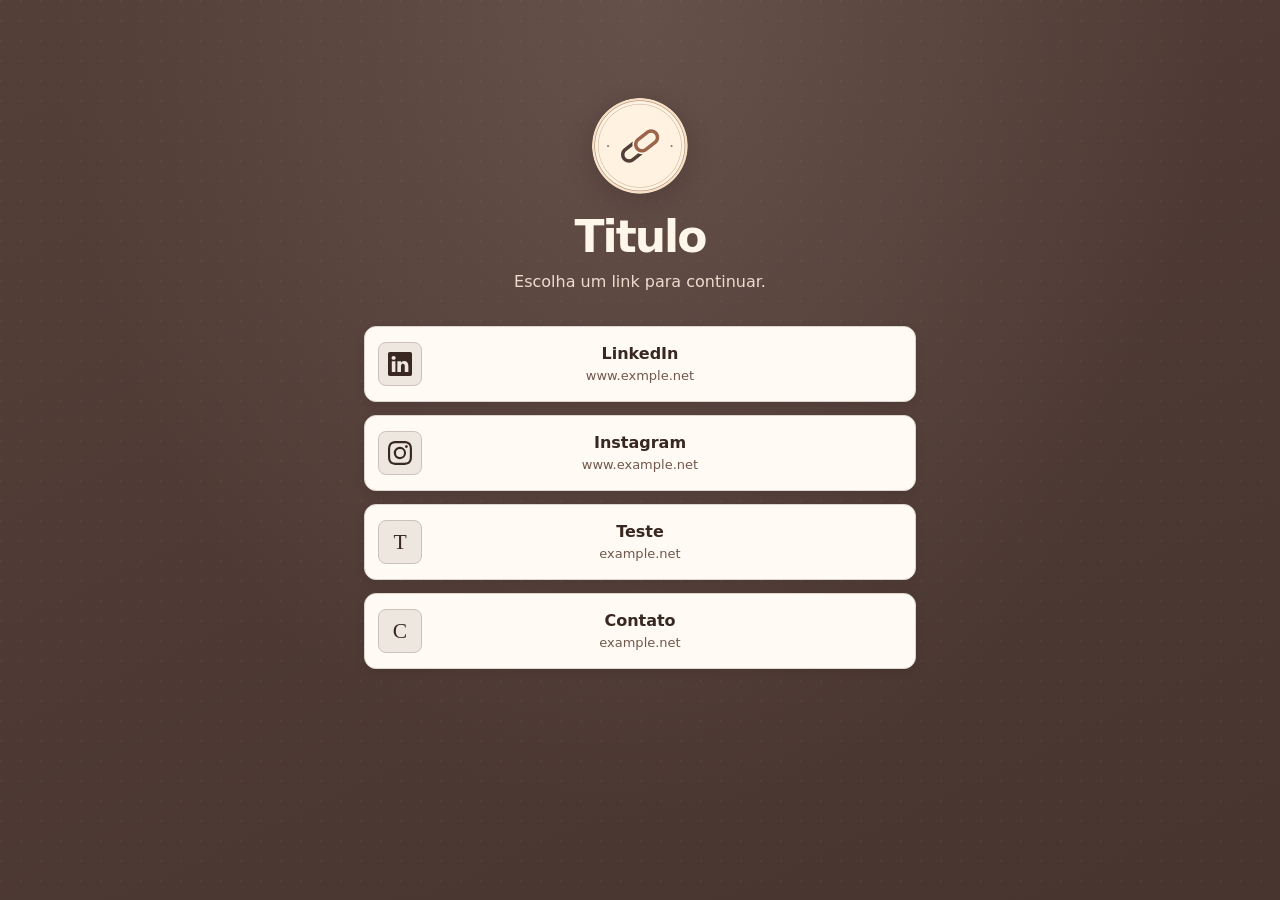
<file: index.html>
<!doctype html>
<html lang="pt-BR" data-page="home">
  <head>
    <meta charset="utf-8">
    <meta name="viewport" content="width=device-width, initial-scale=1">
    <meta name="theme-color" content="#543e38">
    <meta name="description" content="Escolha um link para continuar.">
    <title>Meus links</title>
    <link rel="stylesheet" href="./css/site.css">
    <script>
      // A home e as rotas ?go e #slug usam o mesmo arquivo HTML.
      if (new URLSearchParams(location.search).has("go") || location.hash) {
        document.documentElement.dataset.route = "redirect";
        document.title = "Redirecionamento";
        const robots = document.createElement("meta");
        robots.name = "robots";
        robots.content = "noindex";
        document.head.append(robots);
      }
    </script>
    <script type="module" src="./js/app.mjs"></script>
  </head>
  <body>
    <main class="layout">
      <section class="home" id="home" aria-labelledby="home-title">
        <header class="identity">
          <!-- Nome, descrição e imagem são preenchidos a partir de site.json. -->
          <img class="brand-mark" id="site-logo" width="96" height="96" alt="" hidden>
          <h1 id="home-title">Meus links</h1>
          <p id="site-description"></p>
        </header>
        <nav aria-label="Links disponíveis">
          <ul class="links" id="links" aria-busy="true"></ul>
        </nav>
        <noscript><p class="notice">Ative o JavaScript para ver os links disponíveis.</p></noscript>
        <p id="home-notice" class="notice" role="status"></p>
      </section>
      <section id="status" hidden></section>
    </main>
  </body>
</html>
</file>
<file: css/site.css>
@import url("./tema.css");

/* Estrutura e comportamento visual. Para personalizar, edite tema.css. */
:root {
  color-scheme: dark;
  font-family: var(--font-family);
  line-height: 1.5;
}

* {
  box-sizing: border-box;
}

[hidden],
[data-route="redirect"] #home {
  display: none !important;
}

body {
  min-width: 0;
  min-height: 100vh;
  margin: 0;
  color: var(--on-background);
  background-color: var(--background);
  background-image:
    radial-gradient(circle at 1px 1px, color-mix(in srgb, var(--on-background) 4%, transparent) 0.7px, transparent 1.1px),
    radial-gradient(ellipse at 50% 0, color-mix(in srgb, var(--background) 90%, var(--on-background)) 0%, transparent 64%),
    linear-gradient(155deg, var(--background), color-mix(in srgb, var(--background) 85%, black));
  background-size: 20px 20px, auto, auto;
}

.layout {
  width: min(100% - 40px, 552px);
  margin-inline: auto;
  padding-block: clamp(56px, 11vh, 98px) 52px;
}

.identity {
  margin-bottom: 32px;
  text-align: center;
}

.brand-mark {
  display: block;
  max-width: 100%;
  height: auto;
  margin-inline: auto;
  border-radius: 50%;
  box-shadow: 0 6px 24px #2c1b1c40;
}

h1 {
  margin: 0;
  font-size: clamp(2rem, 8vw, 2.75rem);
  font-weight: 700;
  line-height: 1.12;
  letter-spacing: -0.045em;
  overflow-wrap: anywhere;
  text-wrap: balance;
}

.identity h1 {
  margin-top: 18px;
}

.identity p {
  margin: 9px 0 0;
  color: var(--muted-on-background);
  font-size: 1rem;
  overflow-wrap: anywhere;
}

.links {
  display: grid;
  gap: 13px;
  margin: 0;
  padding: 0;
  list-style: none;
}

.link-card {
  display: grid;
  min-height: 76px;
  grid-template-columns: 44px minmax(0, 1fr) 44px;
  align-items: center;
  gap: 10px;
  padding: 11px 13px;
  border: 1px solid color-mix(in srgb, var(--surface) 80%, var(--accent));
  border-radius: var(--card-radius);
  background: var(--surface);
  box-shadow: 0 4px 10px #2c1b1c24;
  color: var(--on-surface);
  text-decoration: none;
  transition: background-color 160ms ease, box-shadow 160ms ease, transform 160ms ease;
}

.link-card:hover {
  transform: translateY(-2px);
  background: color-mix(in srgb, var(--surface) 95%, var(--accent));
  box-shadow: 0 6px 14px #2c1b1c42;
}

.link-thumbnail {
  position: relative;
  display: grid;
  width: 44px;
  height: 44px;
  place-items: center;
  overflow: hidden;
  border: 1px solid color-mix(in srgb, var(--surface) 70%, var(--accent));
  border-radius: 8px;
  background: color-mix(in srgb, var(--surface) 90%, var(--accent));
  color: var(--on-surface);
  font-family: Georgia, serif;
  font-size: 1.35rem;
}

.link-thumbnail img {
  position: absolute;
  inset: 0;
  width: 100%;
  height: 100%;
  object-fit: cover;
}

.link-icon {
  display: block;
  width: 24px;
  height: 24px;
  background-color: currentColor;
  /* A máscara permite que os ícones acompanhem a cor de texto do tema. */
  -webkit-mask: var(--icon-image) center / contain no-repeat;
  mask: var(--icon-image) center / contain no-repeat;
}

.link-label {
  display: grid;
  gap: 2px;
  text-align: center;
  overflow-wrap: anywhere;
}

.link-label strong {
  font-size: 1rem;
  font-weight: 650;
  line-height: 1.25;
}

.link-label span {
  color: var(--muted-on-surface);
  font-size: 0.8125rem;
}

.status {
  display: grid;
  justify-items: center;
  gap: 14px;
  width: min(100%, 432px);
  margin-inline: auto;
  padding: clamp(24px, 7vw, 42px);
  border: 1px solid color-mix(in srgb, var(--surface) 80%, var(--accent));
  border-radius: 18px;
  background: var(--surface);
  box-shadow: 0 12px 42px #2c1b1c40;
  color: var(--on-surface);
  text-align: center;
  color-scheme: light;
}

.status .brand-mark {
  box-shadow: 0 3px 12px #2c1b1c22;
}

.status h1 {
  font-size: clamp(1.7rem, 6vw, 2.2rem);
}

.status p {
  margin: 0;
  color: var(--muted-on-surface);
}

.status .eyebrow {
  font-size: 0.75rem;
  font-weight: 700;
  letter-spacing: 0.12em;
  text-transform: uppercase;
}

.status .countdown {
  display: grid;
  min-width: 68px;
  max-width: 100%;
  min-height: 68px;
  place-items: center;
  margin-top: 4px;
  padding-inline: 12px;
  border: 1px solid color-mix(in srgb, var(--surface) 70%, var(--accent));
  border-radius: 40px;
  background: color-mix(in srgb, var(--surface) 90%, var(--accent));
  color: var(--on-surface);
  font-size: 2rem;
  font-variant-numeric: tabular-nums;
  line-height: 1;
  overflow-wrap: anywhere;
}

.primary-link {
  display: inline-flex;
  min-height: 46px;
  align-items: center;
  justify-content: center;
  gap: 14px;
  margin-top: 4px;
  padding: 10px 20px;
  border-radius: 8px;
  background: var(--accent);
  color: var(--on-accent);
  font-weight: 650;
  text-decoration: none;
}

.primary-link:hover {
  background: color-mix(in srgb, var(--accent) 85%, black);
}

.text-link {
  display: inline-grid;
  min-height: 44px;
  place-items: center;
  color: inherit;
  font-size: 0.875rem;
  text-underline-offset: 0.2em;
}

.notice {
  margin: 12px 0 0;
  color: var(--muted-on-background);
  text-align: center;
}

.notice:empty {
  margin: 0;
}

:focus-visible {
  outline: 3px solid var(--focus);
  outline-offset: 4px;
}

.status :focus-visible {
  outline-color: var(--accent);
}

@media (prefers-reduced-motion: reduce) {
  .link-card {
    transition: none;
  }

  .link-card:hover {
    transform: none;
  }
}
</file>
